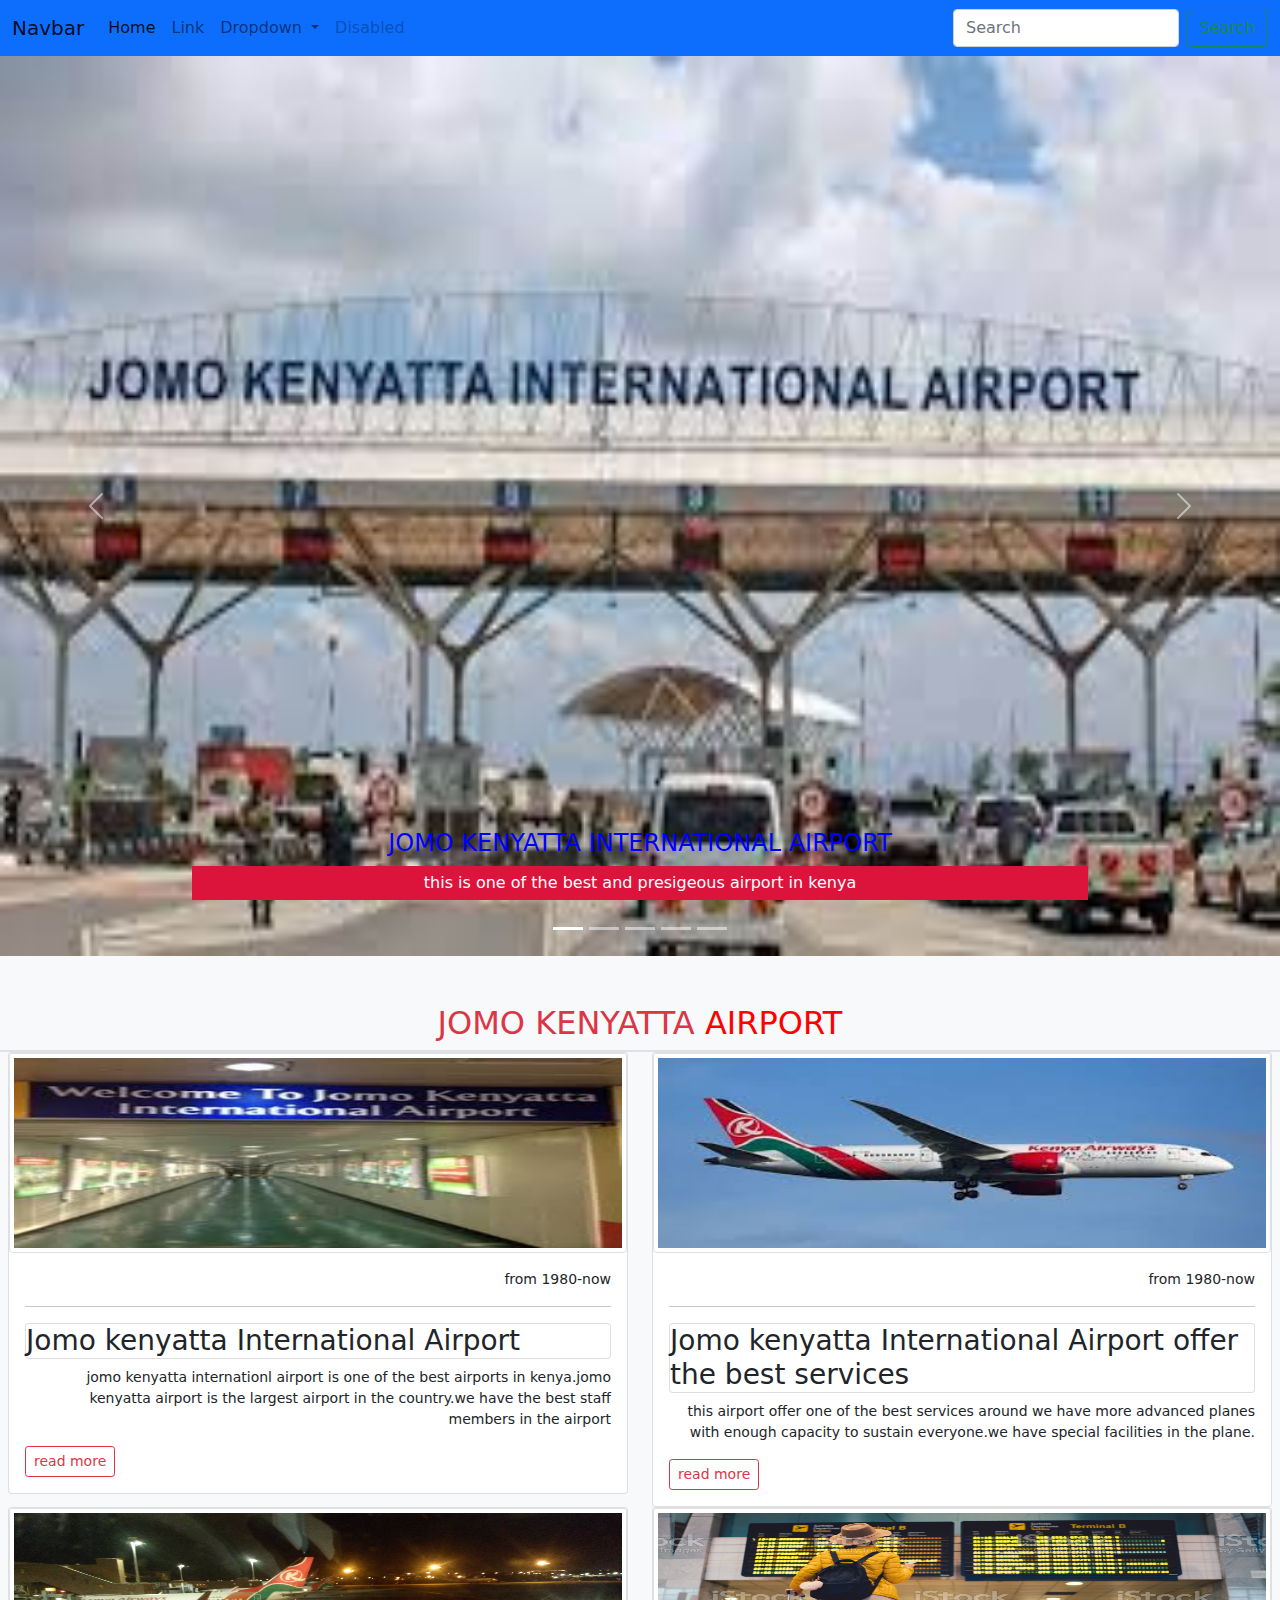
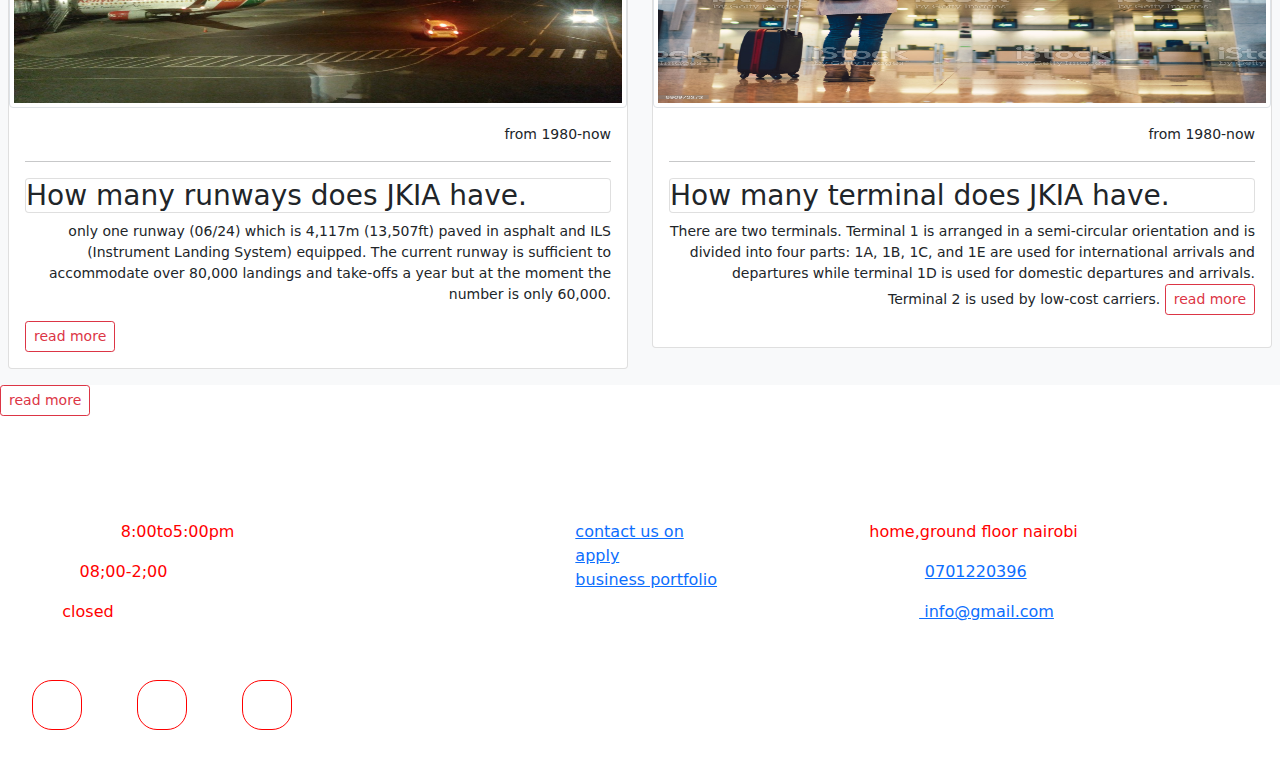
<file: index.html>
<!DOCTYPE html>
<!DOCTYPE html>
<html lang="en">
<head>
    <meta charset="UTF-8">
    <meta http-equiv="X-UA-Compatible" content="IE=edge">
    <meta name="viewport" content="width=device-width, initial-scale=1.0">
    <title>JOMO KENYATTA AIRLINE</title>
  <!-- bootstrap css -->
  <link rel="stylesheet" href="assets/css/bootstrap.min.css">
  <!-- custom css -->
  <link rel="stylesheet" href="assets/css/style.css">
  <!-- fontawosome -->
  <script src="https://kiwesome.com/1a7eb27194.js" crossorigin="anonymous"></script>
 
</head>
<body>
  <nav class="navbar navbar-expand-lg navbar-light bg-primary">
    <div class="container-fluid">
      <a class="navbar-brand" href="#">Navbar</a>
      <button class="navbar-toggler" type="button" data-bs-toggle="collapse" data-bs-target="#navbarSupportedContent" aria-controls="navbarSupportedContent" aria-expanded="false" aria-label="Toggle navigation">
        <span class="navbar-toggler-icon"></span>
      </button>
      <div class="collapse navbar-collapse" id="navbarSupportedContent">
        <ul class="navbar-nav me-auto mb-2 mb-lg-0">
          <li class="nav-item">
            <a class="nav-link active" aria-current="page" href="#">Home</a>
          </li>
          <li class="nav-item">
            <a class="nav-link" href="#">Link</a>
          </li>
          <li class="nav-item dropdown">
            <a class="nav-link dropdown-toggle" href="#" id="navbarDropdown" role="button" data-bs-toggle="dropdown" aria-expanded="false">
              Dropdown
            </a>
            <ul class="dropdown-menu" aria-labelledby="navbarDropdown bg-warning">
              <li><a class="dropdown-item" href="pages/flight booking tickets.html">flight booking</a></li>
              <li><a class="dropdown-item" href="pages/contact us.html">contacts us</a></li>
              <li><hr class="dropdown-divider"></li>
              <li><a class="dropdown-item" href="#"  >Something else here</a></li>
            </ul>
          </li>
          <li class="nav-item">
            <a class="nav-link disabled" href="#" tabindex="-1" aria-disabled="true">Disabled</a>
          </li>
        </ul>
        <form class="d-flex">
          <input class="form-control me-2" type="search" placeholder="Search" aria-label="Search">
          <button class="btn btn-outline-success" type="submit">Search</button>
        </form>
      </div>
    </div>
  </nav>
    
 <!-- carausel section start -->
<div id="carouselExampleCaptions" class="carousel slide" data-bs-ride="carousel">
  <div class="carousel-indicators">
    <button type="button" data-bs-target="#carouselExampleCaptions" data-bs-slide-to="0" class="active" aria-current="true" aria-label="Slide 1"></button>
    <button type="button" data-bs-target="#carouselExampleCaptions" data-bs-slide-to="1" aria-label="Slide 2"></button>
    <button type="button" data-bs-target="#carouselExampleCaptions" data-bs-slide-to="2" aria-label="Slide 3"></button>
    <button type="button" data-bs-target="#carouselExampleCaptions" data-bs-slide-to="3" aria-label="Slide 4"></button>
    <button type="button" data-bs-target="#carouselExampleCaptions" data-bs-slide-to="4" aria-label="Slide 5"></button>
  </div>

  
  <div class="carousel-inner">
    <div class="carousel-item active">
      <img src="assets/images/1.jpg" class="d-block w-100 " alt="slide 1">
      <div class="carousel-caption d-none d-md-block">
          <h5>JOMO KENYATTA INTERNATIONAL AIRPORT</h5>
        <p>this is one of the best and presigeous airport in kenya</p>
      </div>
    </div>
    <div class="carousel-item">
      <img src="assets/images/4.jpg" class="d-block w-100 " alt="slide i">
      <div class="carousel-caption d-none d-md-block">
        <h5>WELCOME</h5>
        <p>one of the best airport in kenya</p>
      </div>
    </div>
    <div class="carousel-item">
      <img src="assets/images/7.jpg" class="d-block w-100 " alt="slide 1">
      <div class="carousel-caption d-none d-md-block">
        <h5>ONE OF THE BEAUTIFUL AIRPORT IN KENYA </h5>
        <p>jomo kenyattta is one of the beautiful airport in the area</p>
      </div>
    </div>
    <div class="carousel-item">
      <img src="assets/images/5.jpg" class="d-block w-100 " alt="slide 1">
      <div class="carousel-caption d-none d-md-block">
        <h5>WE ALWAYS OFFER ONE OF THE BEST SERVICES AROUND </h5>
        <p>We have the best and most eqquiped airplanes around</p>
      </div>
    </div>
    <div class="carousel-item">
      <img src="assets/images/9.jpg" class="d-block w-100 " alt="slide 1">
      <div class="carousel-caption d-none d-md-block">
        <h5>OUR SERVICES ARE ALWAYS AVAILABLE </h5>
        <p>we have the best staff in the area</p>
      </div>
    </div>
  </div>
  <button class="carousel-control-prev" type="button" data-bs-target="#carouselExampleCaptions" data-bs-slide="prev">
    <span class="carousel-control-prev-icon" aria-hidden="true"></span>
    <span class="visually-hidden">Previous</span>
  </button>
  <button class="carousel-control-next" type="button" data-bs-target="#carouselExampleCaptions" data-bs-slide="next">
    <span class="carousel-control-next-icon" aria-hidden="true"></span>
    <span class="visually-hidden">Next</span>
  </button>
</div>


<!-- carosel section ends -->
<section>
<!-- new section -->
<section class="newssection bg-light pt-5 pb-3">
  <h2 class="text-danger text-center">JOMO KENYATTA <span>AIRPORT</span></h2>
<center><div class="border"></div></center>

<div class="row px-2">
  <!-- first column -->
  <div class="col-md-6">
    <div class="card">
      <img src="assets/images/11.jpg" alt="news1"class="card-img-top img-thumbnail">
      <!-- card body -->
  <div class="card-body">
    <p><i class="fas fa-calendar-check"></i> from 1980-now

    </p>
      <hr>
      <h3 class="card title text center">
    Jomo kenyatta International Airport
      </h3>
  <p class="card-text">
  jomo kenyatta internationl airport is one of the best airports in kenya.jomo kenyatta airport is the largest airport in the country.we have the best staff members in the airport
  </p>
  <a href="#"class="btn btn-outline-danger btn-sm">
    read more
  </a>
  </div>
  </div>
  </div>
  <!-- second column -->
  <div class="col-md-6">
  <div class="card">
      <img src="assets/images/8.jpg" alt="news1"class="card-img-top img-thumbnail">
      <!-- card body -->
  <div class="card-body">
    <p><i class="fas fa-calendar-check"></i> from 1980-now

    </p> 
      <hr>
      <h3 class="card title text center">
       Jomo kenyatta International Airport offer the best services 
      </h3>
  <p class="text">
    this airport offer one of the best services around we have more advanced planes with enough capacity to sustain everyone.we have special facilities in the plane.
  </p>
    
  <a href="#"class="btn btn-outline-danger btn-sm">
    read more
    </a>
    </div>
    </div>
    </div>
  
  </div>
  <div class="row px-2">
    <!-- first column -->
    <div class="col-md-6">
      <div class="card">
        <img src="assets/images/16.jpg" alt="news1"class="card-img-top img-thumbnail">
        <!-- card body -->
    <div class="card-body">
      <p><i class="fas fa-calendar-check"></i> from 1980-now
  
      </p>
        <hr>
        <h3 class="card title text center">
      How many runways does JKIA have.
        </h3>
    <p class="card-text">
      
only one runway (06/24) which is 4,117m (13,507ft) paved in asphalt and ILS (Instrument Landing System) equipped. The current runway is sufficient to accommodate over 80,000 landings and take-offs a year but at the moment the number is only 60,000.
    </p>
    <a href="#"class="btn btn-outline-danger btn-sm">
      read more
    </a>
    </div>
    </div>
    </div>
    
    <!-- second column -->
    <div class="col-md-6">
    <div class="card">
        <img src="assets/images/22.jpg" alt="news1"class="card-img-top img-thumbnail">
        <!-- card body -->
    <div class="card-body">
      <p><i class="fas fa-calendar-check"></i> from 1980-now
  
      </p> 
        <hr>
        <h3 class="card title text center">
          How many terminal does JKIA have.
        </h3>
    <p class="text">
      There are two terminals. Terminal 1 is arranged in a semi-circular orientation and is divided into four parts: 1A, 1B, 1C, and 1E are used for international arrivals and departures while terminal 1D is used for domestic departures and arrivals. Terminal 2 is used by low-cost carriers.

      
    <a href="#"class="btn btn-outline-danger btn-sm">
      read more
      </a>
      </div>
      </div>
      </div>
    
    </div>
  </div>
  
  
  </section>
  <!-- new section ends -->
  <a href="#"class="btn btn-outline-danger btn-sm "><center>read more</center>
    </a>

<!-- jquery -->
<script src="assets/js/jquery-3.6.0.min.js"></script>
    <!-- popper js -->
    <script src="assets/js/popper.min.js"></script>
    <!-- bootstrap -->
    <script src="assets/js/bootstrap.min.js"></script>

    <footer class="mt-5 py-4" style="background-image: url(assets/images/10.jpg);background-attachment:fixed;background-size: cover; background-repeat :no-repeat;">
      <div class="row">
        <!-- first column -->
        <div class="col-lg-5">
          <h5>GET IN TOUCH</h5>
          <p>
            monday-friday:<span>8:00to5:00pm</span>
          </p>
          <p>saturday: <span>08;00-2;00</span></p>
          <p>sunday:<span>closed</span></p>
          <p>follow us on:</p>
          <ul class="social">
            <li><a href="#"><i class="fab fa-facebook facebook"></i></a></li>
            <li><a href="#"><i class="fab fa-twitter twitter"></i></a></li>
            <li><a href="#"><i class="fab fa-youtube youtube"></i></a></li>
          </ul>
        </div>
           <!-- second column -->
           <div class="col-lg-3">
             <h5>quick links</h5>
             <ul class="quick-links" style="list-style-type:none">
             <li><a href="#">contact us on</a></li>
             <li><a href="#">apply</a></li>
             <li><a href="#">business portfolio</a></li>
            </ul>
           </div>
           <!-- third column -->
           <div class="col-lg-4">
           <h5>CONTACT US</h5>
           <p class="contact"><i class="fas fa-map-marker"></i><span>home,ground floor nairobi</span>
           </p>
           <p class="contact">
             <i class="fab fa-font-awesome"></i>
             phone:<a href="tel:25404180935">0701220396</a>
           </p>
           <p class="contact">
            <i class="fas fa-envelope"></i>
            Email:<a href="mailto:marylynemutindi@gmail.com">
              info@gmail.com</a>
           </P>
           </div>
      </div>
      </footer>







  
</body>
</html>
</file>
<file: assets/css/style.css>
.carousel  img{
    height: 100vh;
    width: 100%;
    }
    .carousel h5{
        color: blue;
        font-size: 24px;
        text-transform:uppercase;
    
    }
    .carousel p{
        background-color:crimson;
        padding: 5px;
    }

    .newssection h2 span{
        color: red!important;
        
        }
        .newssection img:hover{
            opacity:0.5;
            cursor:pointer;
            transform: scale(1.1);
            transition: .5s linear;
        }
        .newssection .card{
            transition:5s  linear;
        }
        .newssection .card:hover{
        box-shadow:0 0 10px 0px red;
        cursor:s-resize;
        transition : .7s linear;
        margin-bottom: 10px;
        }
        
        .newssection img{
            height: 200px;
        }
        .newssection .card p{
        text-align: right!important;
        font-size: 14px;
        
        }
        .newssection.row{
            max-width: 90%!important;
        }
        
      .body{

        margin: 0;
        padding: 0;
        font-family: sans-serif;
      }
.banner{
    width: 100%;
    height: 100vh;
    background: url(../images/21.jpg);
    background-size:cover;
    background-attachment: fixed;
}
.content{
    padding: 50px 100px;
     
}
.content h2{
margin: 0 0 20px;
padding: 0;
font-size: 30px;
}
.content p{
    font-size: 18px;
    
}
.sidebar-contact{
    position: fixed;
    top: 50%;
    left: 0;
    transform: translateY(-50%);
    width: 350px;
    height: auto;
    padding: 40px;
    background: #fff;
    box-shadow: 0 20px 50px rgba(0,0,0,.5);
box-sizing: border-box;
transition: 0.5s;
}
.sidebar-contact.actve{
    left: 0;
}
.sidebar-contact input,
   .sidebar-contact textarea{
    width: 100%;
    height: 36px;
    padding: 5px;
    margin-bottom: 10px;
    box-sizing: border-box;
    border: 1px solid rgba(0,0,0,.5);
    outline: none;
    background: red;
}
.sidebar-contact textarea{
    height: 60px;
    resize: none;
}
.sidebar-contact input[type="submit"]
{
    background: #00bcd4;
    color:#fff;
    cursor: pointer;
    border: none;
    font-size: 18px;
}

.sidebar-contact h2{
    margin: 0 0 20px;
    padding: 0;
}
.toggle{
    position: absolute;
    top: 0;
    right: -48px;
    width: 48px;
    height: 48px;
    text-align: center;
    line-height: 48px;
    cursor: pointer;
    background: #f00;
}
.toggle:before{
   content: 'f0e0 ·'; 
   font-family: fontAwesome;
   color: #fff;
   font-size: 18px;
}
.body{
background-image: linear-gradient (rgba(0,0,0.5),rgba(0,0,0.5)),url(../images/10.jpg);
background-size: cover;
background-position: center;
}
.booking-form-box{
    max-width: 350px;
    border: 1px solid #ced4da;
    margin: 10% auto 0;
}
.body{
    background-image: url(../images/20.jpg);
    background-size: cover;

}
#form{
    background-color: #000;
    height: 600px;
    width: 700px;
    margin: auto;
    padding: 20px;
    opacity: 0.7;
}
#form h3{
    border-bottom: 2px solid #3399ff;
    width: 210px;
    padding: 5px;
}

::placeholder{
    color: #fff;
}
#input #input-group{
    width: 300px;
        margin:5px;
        border-top:none;
        border-left:none;
        border-right:none;
        outline:none;  
        background: transparent;
        color: #fff;
}
#input-2 #input-group{
    width: 195px;
    margin: 5px;
    border-top:none;
    border-left:none;
    border-right:none;
    outline:none;  
    background:transparent;
    color: #fff;
    }
    #input-3 #input-group{
    margin-left: 50px;

    }
    #input-4 #input-group{
        width: 615px;
        margin:5px;
        border-top:none;
        border-left:none;
        border-right:none;
        outline:none;  
        background:transparent;
        color:#fff;
    }
    #input-5{
        border-bottom: 2px solid #3399ff;
        width: 210px;
        padding: 5px;
    }
    #input-6 #input-group{
        width: 615px;
        margin:5px;
        border-top:none;
        border-left:none;
        border-right:none;
        outline:none;  
        background:transparent;
        color:#fff;
    }
    #input-6 #input-group1{
        width: 615px;
        margin:5px;
        border-top:none;
        border-left:none;
        border-right:none;
        outline:none;  
        background:transparent;
        color:#fff;
    }
    footer{
        color: white;}
    footer h5{
            text-transform:uppercase;
            font-weight:800;
        }
        footer p span{
            font-weight: 300;
            color: red;
        }
    footer ul.social li{
        display: inline-block!important;
        margin-right: 50px;
        font-size: 28px;
        border: 1px solid red;
        height: 50px;
        width: 50px;
        border-radius: 40%;
        text-align: center;
    }
    footer ul li a i{
        border: nonef;
        position:relative;
        margin:10px 10px;  
    }
    .facebook{
        color: #3b5998;
    }
    .twitter{
        color:#38a1f3 ;
    }
    .youtube{
        color: red;
    }
    .instagram{
        color: #e1306c;
    }
    footer ul li:hover{
        border-radius: 50%;
        margin-right: 10px;
    }
    footer ul.quick-links li {
    list-style-type: none;
    color: red;
    text-decoration: none;
    }
    footer p.contact i{
        border: none;
    }
</file>
